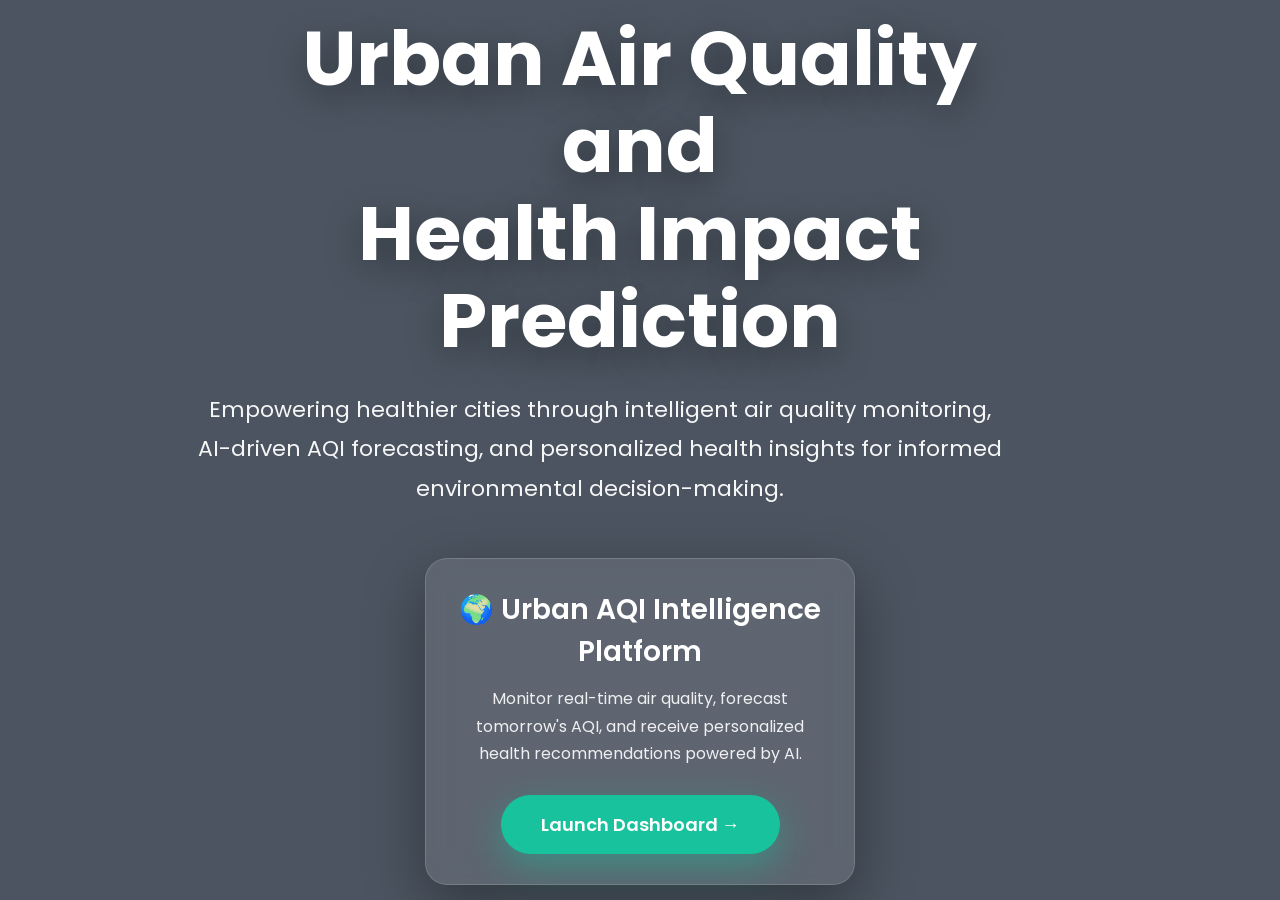
<file: chennai_aqi_flask/templates/index.html>
<!DOCTYPE html>
<html lang="en">

<head>

<meta charset="UTF-8">

<meta name="viewport"
content="width=device-width, initial-scale=1.0">

<title>

Urban Air Quality &
Health Impact Prediction

</title>

<link
href="https://fonts.googleapis.com/css2?family=Poppins:wght@300;400;500;600;700&display=swap"
rel="stylesheet">

<style>

*{

margin:0;
padding:0;
box-sizing:border-box;
font-family:'Poppins',sans-serif;

}

body{

width:100%;
height:100vh;

background:
linear-gradient(rgba(6,18,35,.72),
rgba(6,18,35,.72)),
url("https://images.unsplash.com/photo-1480714378408-67cf0d13bc1b?auto=format&fit=crop&w=1800&q=80");

background-size:cover;
background-position:center;

overflow:hidden;

}

.container{

width:100%;
height:100vh;

display:flex;
justify-content:center;
align-items:center;

padding:40px;

}

.hero{

max-width:900px;

text-align:center;

color:white;

animation:fadeIn 1.2s ease;

}

.hero h1{

font-size:76px;

font-weight:700;

line-height:1.15;

margin-bottom:25px;

text-shadow:0 10px 35px rgba(0,0,0,.35);

}

.hero p{

font-size:22px;

line-height:1.8;

opacity:.95;

margin-bottom:50px;

max-width:820px;

}

.glass-card{

width:430px;

margin:auto;

padding:30px;

background:rgba(255,255,255,.10);

border:1px solid rgba(255,255,255,.15);

backdrop-filter:blur(14px);

border-radius:22px;

box-shadow:0 20px 60px rgba(0,0,0,.35);

}

.glass-card h3{

font-size:28px;

font-weight:600;

margin-bottom:12px;

}

.glass-card p{

font-size:16px;

margin-bottom:28px;

line-height:1.7;

opacity:.9;

}

.dashboard-btn{

display:inline-block;

padding:16px 40px;

background:#18c29c;

border-radius:50px;

font-size:18px;

font-weight:600;

color:white;

text-decoration:none;

transition:.35s;

box-shadow:0 12px 35px rgba(24,194,156,.45);

}

.dashboard-btn:hover{

transform:translateY(-4px);

background:#10ae88;

box-shadow:0 18px 45px rgba(24,194,156,.60);

}

@keyframes fadeIn{

from{

opacity:0;

transform:translateY(35px);

}

to{

opacity:1;

transform:none;

}

}

@media(max-width:768px){

.hero h1{

font-size:46px;

}

.hero p{

font-size:18px;

}

.glass-card{

width:95%;

}

}

</style>

</head>
<body>

<div class="container">

    <div class="hero">

        <h1>

            Urban Air Quality<br>
            and<br>
            Health Impact Prediction

        </h1>

        <p>

            Empowering healthier cities through intelligent air quality monitoring,
            AI-driven AQI forecasting, and personalized health insights for informed
            environmental decision-making.

        </p>

        <div class="glass-card">

            <h3>

                🌍 Urban AQI Intelligence Platform

            </h3>

            <p>

                Monitor real-time air quality, forecast tomorrow's AQI,
                and receive personalized health recommendations powered by AI.

            </p>

            <a href="/dashboard" class="dashboard-btn">

                Launch Dashboard →

            </a>

        </div>

    </div>

</div>

</body>

</html>
</file>
